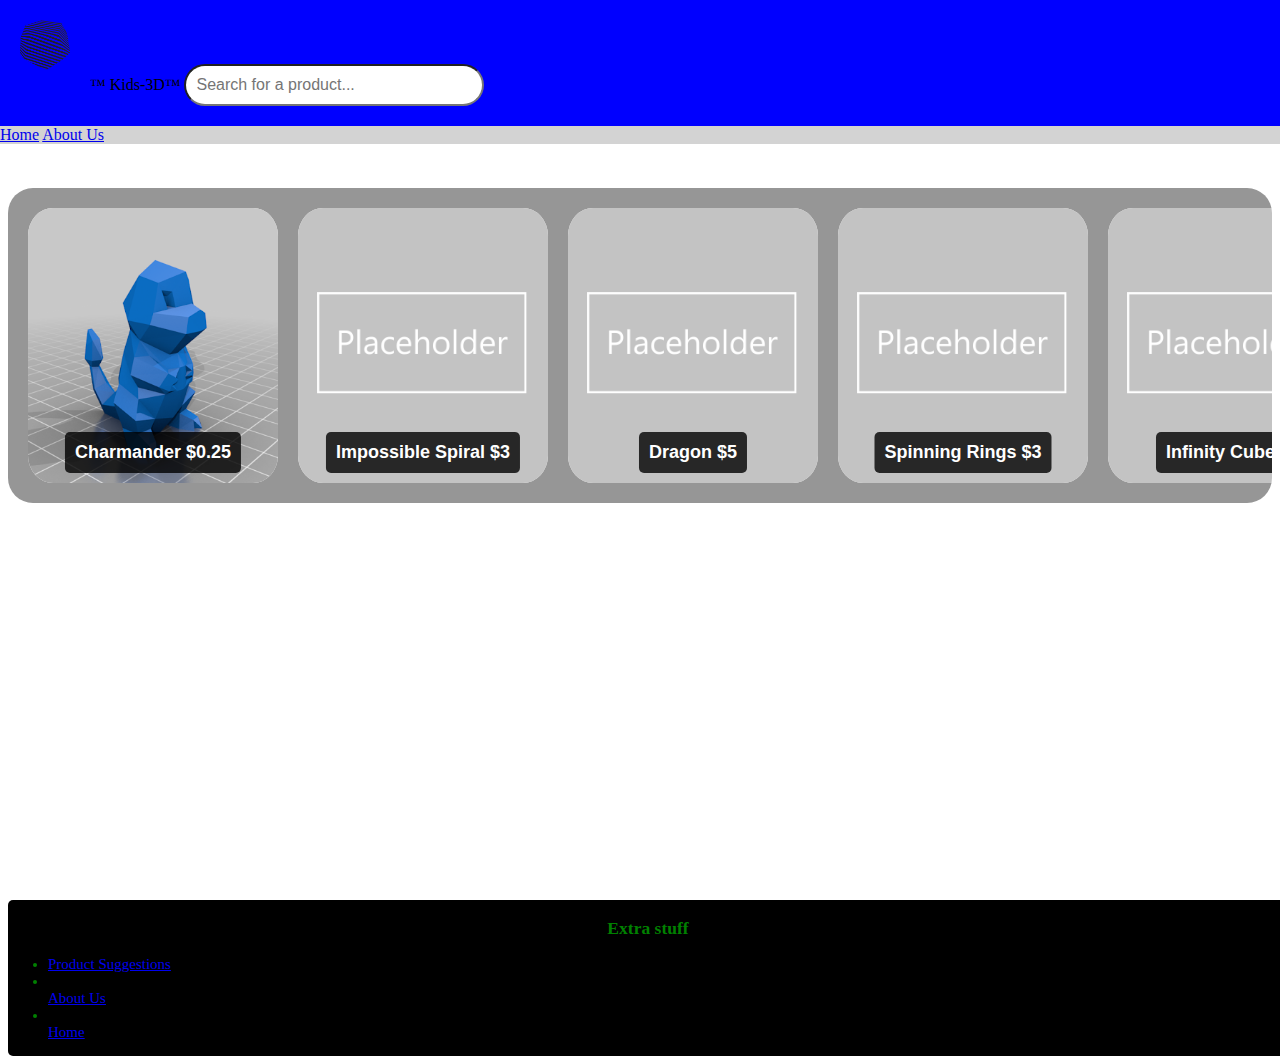
<file: index.html>
<!DOCTYPE html>
<html>
<head>
<meta charset="utf-8">
<meta name="viewport" content="width=device-width, initial-scale=1">
<title>Kids-3D™</title>
<link rel="shortcut icon" type="image/x-icon" href="Kids-3D-logo.png" />
<link rel="stylesheet" href="overlaytxt.css">
</head>
<style>
.product {
  display: flex;
  flex-direction: column; /* Stack the image and text vertically */
  justify-content: center; /* Center vertically */
  align-items: center; /* Center horizontally */
  width: 250px;
  height: 275px;
  border-radius: 10%;
  background-color: #f5f5f5; /* Button background color */
  border: none; /* Remove default border */
  padding: 0; /* Remove any default padding */
  box-sizing: border-box; /* Make sure padding doesn't affect the layout */
}

#content {
  width: 100%; /* Make it take up the full width of the button */
  height: 100%; /* Make it take up the full height of the button */
  display: flex;
  justify-content: center;
  align-items: center;
}

#content img {
  width: 100%; /* Make image take up the full width of the container */
  height: 100%; /* Make image fill the height as well */
  object-fit: cover; /* Ensures image covers the area without distortion */
  border-radius: 10%; /* Match button's rounded corners */
}

.text-overlay {
  text-align: center; /* Center text */
  color: white; /* White text */
  font-size: 18px; /* Adjust font size */
  padding: 10px;
  background-color: rgba(0, 0, 0, 0.8); /* Semi-transparent background */
  border-radius: 5px;
  margin-top: 10px; /* Add some space between the image and the text */
}

.bottom-box {
  text-align: left; /* Center text */
  color: green; /* White text */
  font-size: 15px; /* Adjust font size */
  background-color: rgb(0, 0, 0); /* Semi-transparent background */
  border-radius: 5px;
  margin-top: auto;
  position: absolute;
  width: 100%;
  top: 100%;
}

#search-bar {
  margin: 20px 0;
  width: 300px;
  padding: 10px;
  font-size: 16px;
}

.hidden {
  display: none;
}

#product-container {
  display: flex;
  gap: 20px;
  overflow-x: scroll; /* Allow horizontal scrolling for the product list */
  white-space: nowrap; /* Prevent content from wrapping */
  padding: 20px;
  background-color: rgb(150, 150, 150);
  border-radius: 25px;
}
  
body {
  background: white;
}
</style>
<body>
<div style="position: fixed; background-color: blue; text-color: grey; width: 100%; left: 0px; top: 0px; z-index: 1;">
<img src="Kids-3D-logo.png" alt="Logo" style="width: 50px; height: 50px; padding: 20px; vertical-align: center;">™ Kids-3D™
  <input
    type="search"
    id="search-bar"
    placeholder="Search for a product..."
    style="border-radius: 50px; top: 50%; right: 50%"
  />
  <br><div style="position: fixed; background-color: rgb(211, 211, 211); text-color: grey; overflow-x: scroll; white-space: nowrap; width: 100%">
    <a href="index.html">Home</a> <a href="about-us.html">About Us</a>
  </div>
</div>
<br><br><br><br><br><br><br><br><br><br><div id="product-container">
<a onclick="charmanderselected()">
  <button id="charmander" class="product">
    <div class="image-container" id="content">
      <img src="Charmander.png" alt="Charmander" hover="Charmander">
      <div class="text-overlay">Charmander $0.25</div>
    </div>
  </button>
</a>
<a onclick="impossiblespiralselected()">
  <button id="impossible-spiral" class="product">
    <div class="image-container" id="content">
      <img src="Placeholder.png" alt="Sprial cone" hover="Impossible Spiral">
      <div class="text-overlay">Impossible Spiral $3</div>
    </div>
  </button>
</a>
<a onclick="dragonselected()">
  <button id="dragon" class="product">
    <div class="image-container" id="content">
      <img src="Placeholder.png" alt="Dragon" hover="Dragon">
      <div class="text-overlay">Dragon $5</div>
    </div>
  </button>
</a>
<a onclick="spinningringsselected()">
  <button id="spinning-rings" class="product">
    <div class="image-container" id="content">
      <img src="Placeholder.png" alt="Spinning Rings" hover="Spinning Rings">
      <div class="text-overlay">Spinning Rings $3</div>
    </div>
  </button>
</a>
<a onclick="infinitycubeselected()">
  <button id="infinity-cube" class="product">
    <div class="image-container" id="content">
      <img src="Placeholder.png" alt="Infinity Cube" hover="Infinity Cube">
      <div class="text-overlay">Infinity Cube $3</div>
    </div>
  </button>
</a>
<a onclick="elephantselected()">
  <button id="elephant" class="product">
    <div class="image-container" id="content">
      <img src="Placeholder.png" alt="Elephant" hover="Elephant">
      <div class="text-overlay">Elephant $35</div>
    </div>
  </button>
</a>
</div>

<script>
function charmanderselected() {
  localStorage.setItem("productselected", "Charmander")
  localStorage.setItem("productextrainfo", 'ALERT: THIS PRODUCT WILL GO OFFSALE SOON!!! (like a month maybe)')
  window.location.href = "Purchase.html"
}
function impossiblespiralselected() {
  localStorage.setItem("productselected", "Impossible Spiral")
  localStorage.setItem("productextrainfo", "This spiral is a mezmorizing fidget.")
  window.location.href = "Purchase.html"
}
function dragonselected() {
  localStorage.setItem("productselected", "Dragon")
  localStorage.setItem("productextrainfo", "This is a very fun articulated dragon.")
  window.location.href = "Purchase.html"
}
function spinningringsselected() {
  localStorage.setItem("productselected", "Spinning Rings")
  localStorage.setItem("productextrainfo", "This ring with rings inside are very fun to play with. (the fidget will come out not turning smoothly but the more you spin it it will turn smoother.)")
  window.location.href = "Purchase.html"
}
function infinitycubeselected() {
  localStorage.setItem("productselected", "Infinity Cube")
  localStorage.setItem("productextrainfo", "This infinity cube is super fun.")
  window.location.href = "Purchase.html"
}
function elephantselected() {
  localStorage.setItem("productselected", "Elephant")
  localStorage.setItem("productextrainfo", "This elephants joints are fully articulated.")
  window.location.href = "Purchase.html"
}
</script>
<script>
    // Grab the search bar and products
    const searchBar = document.getElementById('search-bar');
    const products = document.querySelectorAll('#product-container .product');

    // Add an input listener to filter products
    searchBar.addEventListener('input', (e) => {
      const searchText = e.target.value.toLowerCase();

      products.forEach((product) => {
        const productName = product.querySelector('.text-overlay').innerText.toLowerCase();

        // Check if product name matches search text
        if (productName.includes(searchText)) {
          product.classList.remove('hidden'); // Show product
        } else {
          product.classList.add('hidden'); // Hide product
        }
      });
    });
  </script>
<div class="bottom-box">
  <h3 style="text-align: center;">Extra stuff</h3>
  <ul>
    <li><a href="https://docs.google.com/forms/d/1TCJfudEbrAHJ5CreiEG-nOKQk4aJjmuoz8W2c_fvNLY/">Product Suggestions</a></li>
    <li><br><a href="about-us.html">About Us</a></li>
    <li><br><a href="index.html">Home</a></li>
  </ul>
</body>
</html>
</file>
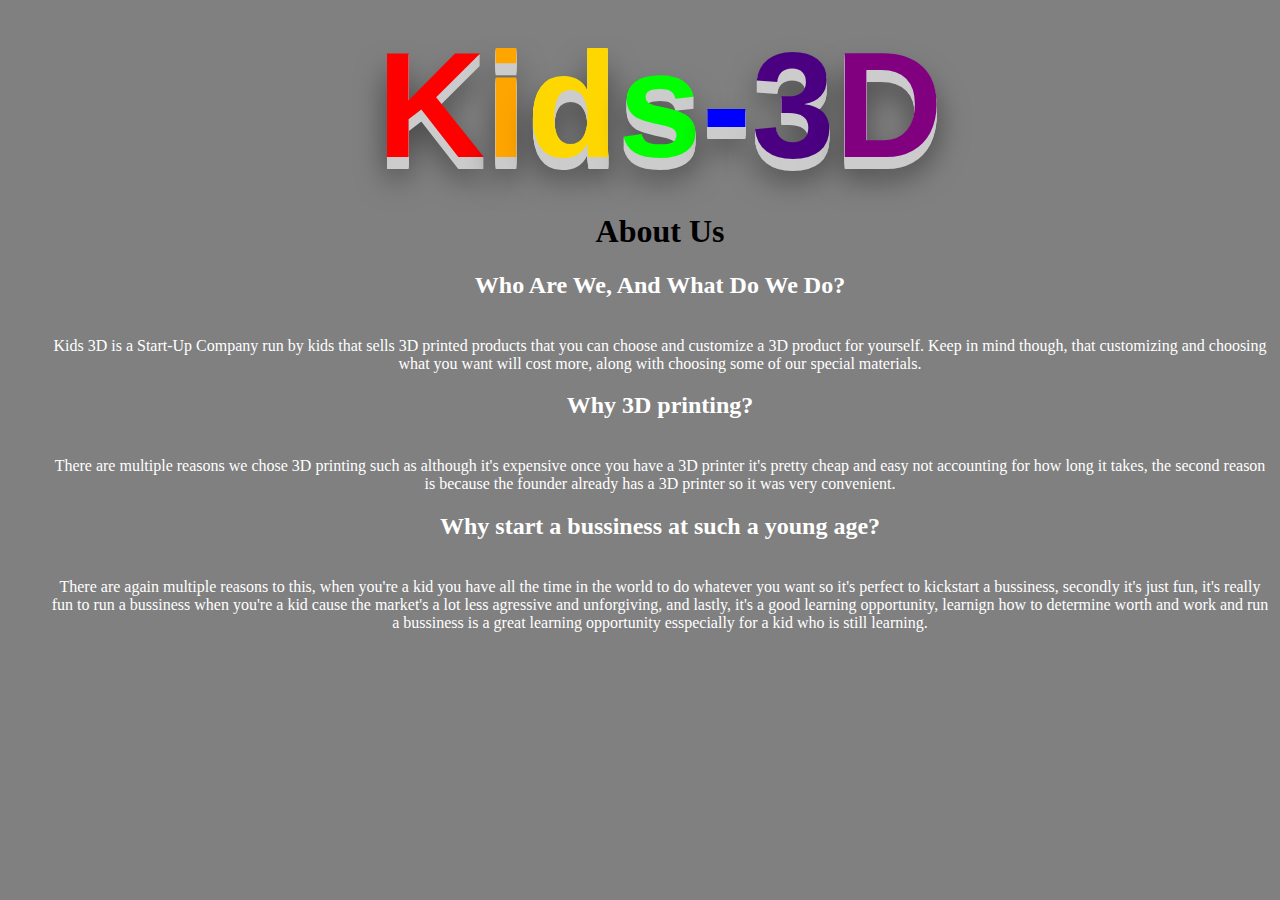
<file: about-us.html>
<!DOCTYPE html>
<html>
<head>
<meta charset="utf-8">
<meta name="viewport" content="width=device-width, initial-scale=1">
<title>Kids-3D</title>
<link rel="shortcut icon" type="image/x-icon" href="Kids-3D-logo.png" />
<link rel="stylesheet" href="overlaytxt.css">
</head>
<style>
body {
  background: grey;
}

.title {
  margin: 0px auto;
  color: white;
  text-align: center;
  font-size: 8em;
  font-family: Arial, Helvetica, sans-serif;
  text-shadow: 0 1px 0 #ccc, 0 2px 0 #ccc,
  0 3px 0 #ccc, 0 4px 0 #ccc,
  0 5px 0 #ccc, 0 6px 0 #ccc,
  0 7px 0 #ccc, 0 8px 0 #ccc,
  0 9px 0 #ccc, 0 10px 0 #ccc,
  0 11px 0 #ccc, 0 12px 0 #ccc,
  0 20px 30px rgba(0, 0, 0, 0.5);
}
</style>
<body>
<h3><dir class="title"><span style="color: red">K</span><span style="color: orange">i</span><span style="color: gold">d</span><span style="color: lime">s</span><span style="color: blue">-</span><span style="color: indigo">3</span><span style="color: purple">D</span></h1><title><span style="color: red">K</span><span style="color: orange">i</span><span style="color: gold">d</span><span style="color: lime">s</span><span style="color: blue">-</span><span style="color: indigo">3</span><span style="color: purple">D</span></title></dir></h3>
  <dir style="text-align: center;"><h1>About Us</h1></dir>
  <dir style="text-align: center; color: white; font-size: 28;">
  <h2>Who Are We, And What Do We Do?</h2>
  <br>Kids 3D is a Start-Up Company run by kids that sells 3D printed products that you can choose and customize a 3D product for yourself. Keep in mind though, that customizing and choosing what you want will cost more, along with choosing some of our special materials.
  <br><h2>Why 3D printing?</h2>
  <br>There are multiple reasons we chose 3D printing such as although it's expensive once you have a 3D printer it's pretty cheap and easy not accounting for how long it takes, the second reason is because the founder already has a 3D printer so it was very convenient.
  <h2>Why start a bussiness at such a young age?</h2>
  <br>There are again multiple reasons to this, when you're a kid you have all the time in the world to do whatever you want so it's perfect to kickstart a bussiness, secondly it's just fun, it's really fun to run a bussiness when you're a kid cause the market's a lot less agressive and unforgiving, and lastly, it's a good learning opportunity, learnign how to determine worth and work and run a bussiness is a great learning opportunity esspecially for a kid who is still learning.
  </dir>
</body>
</file>
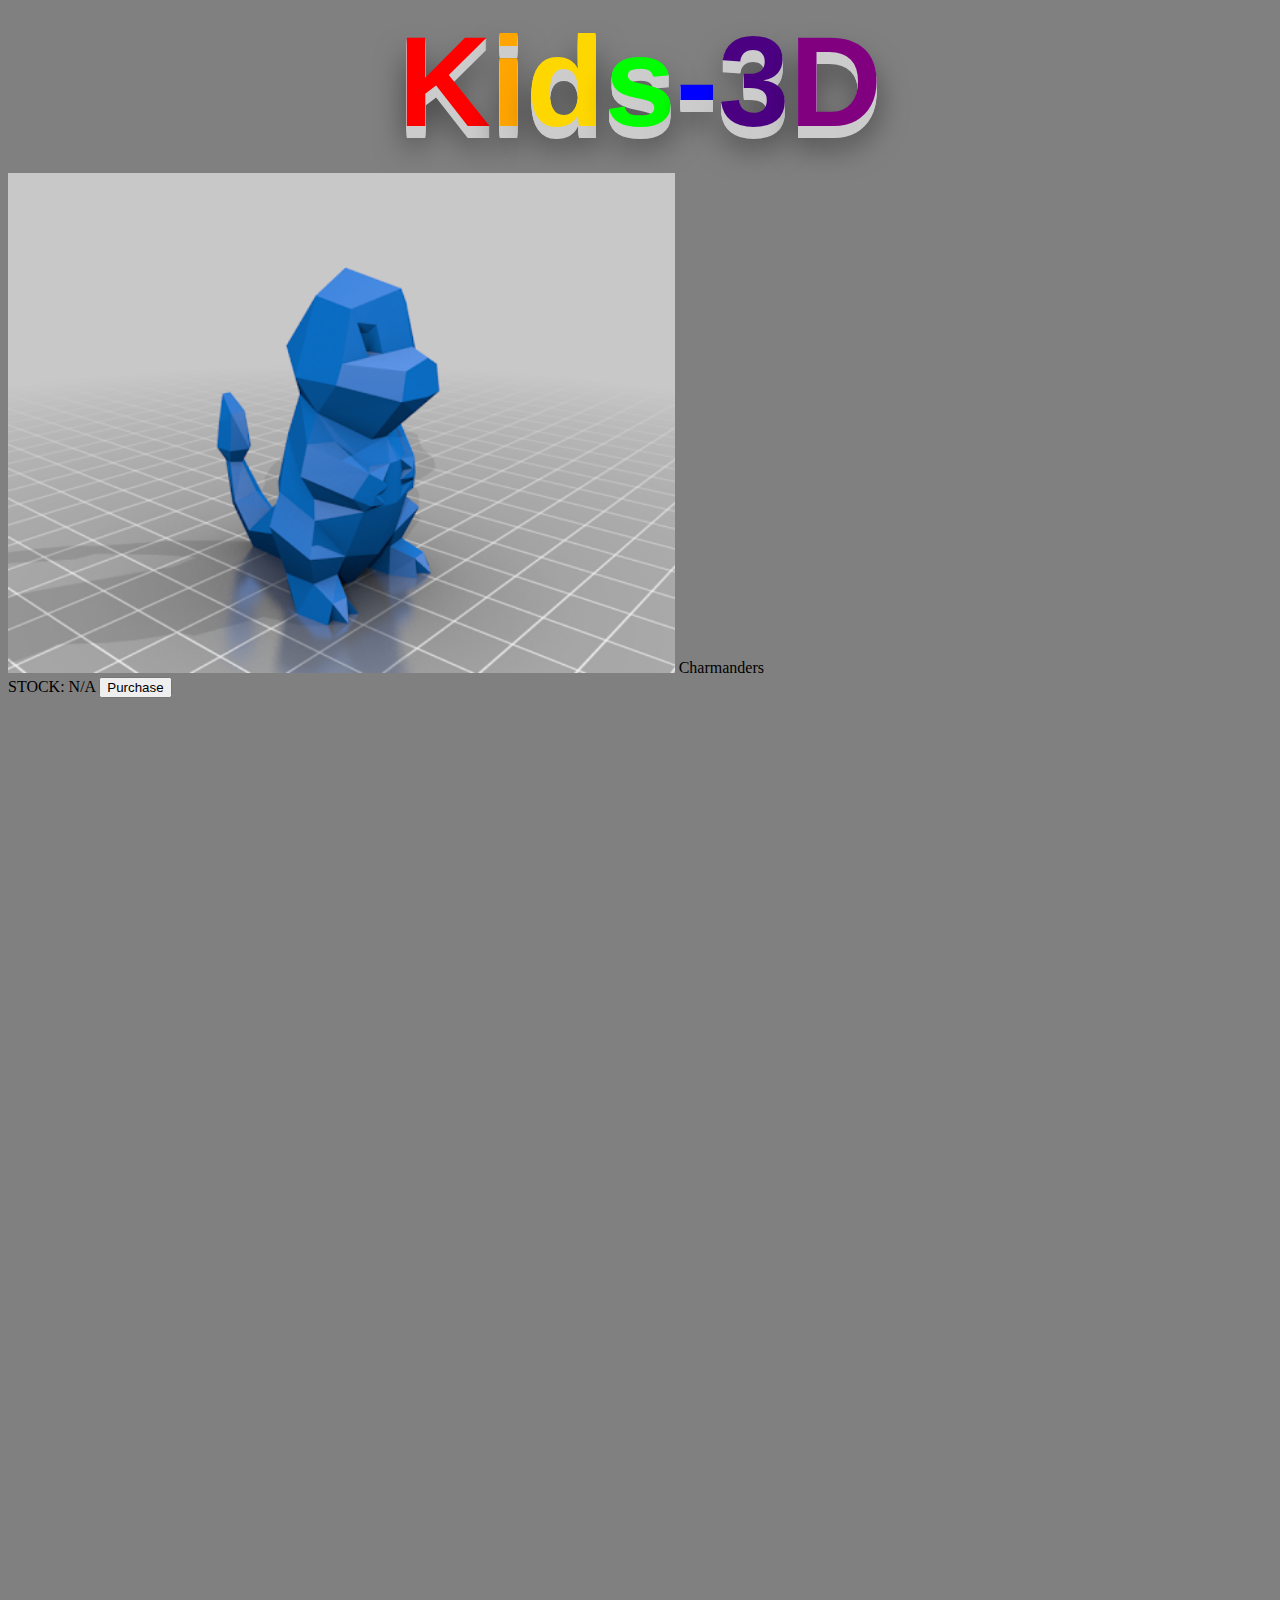
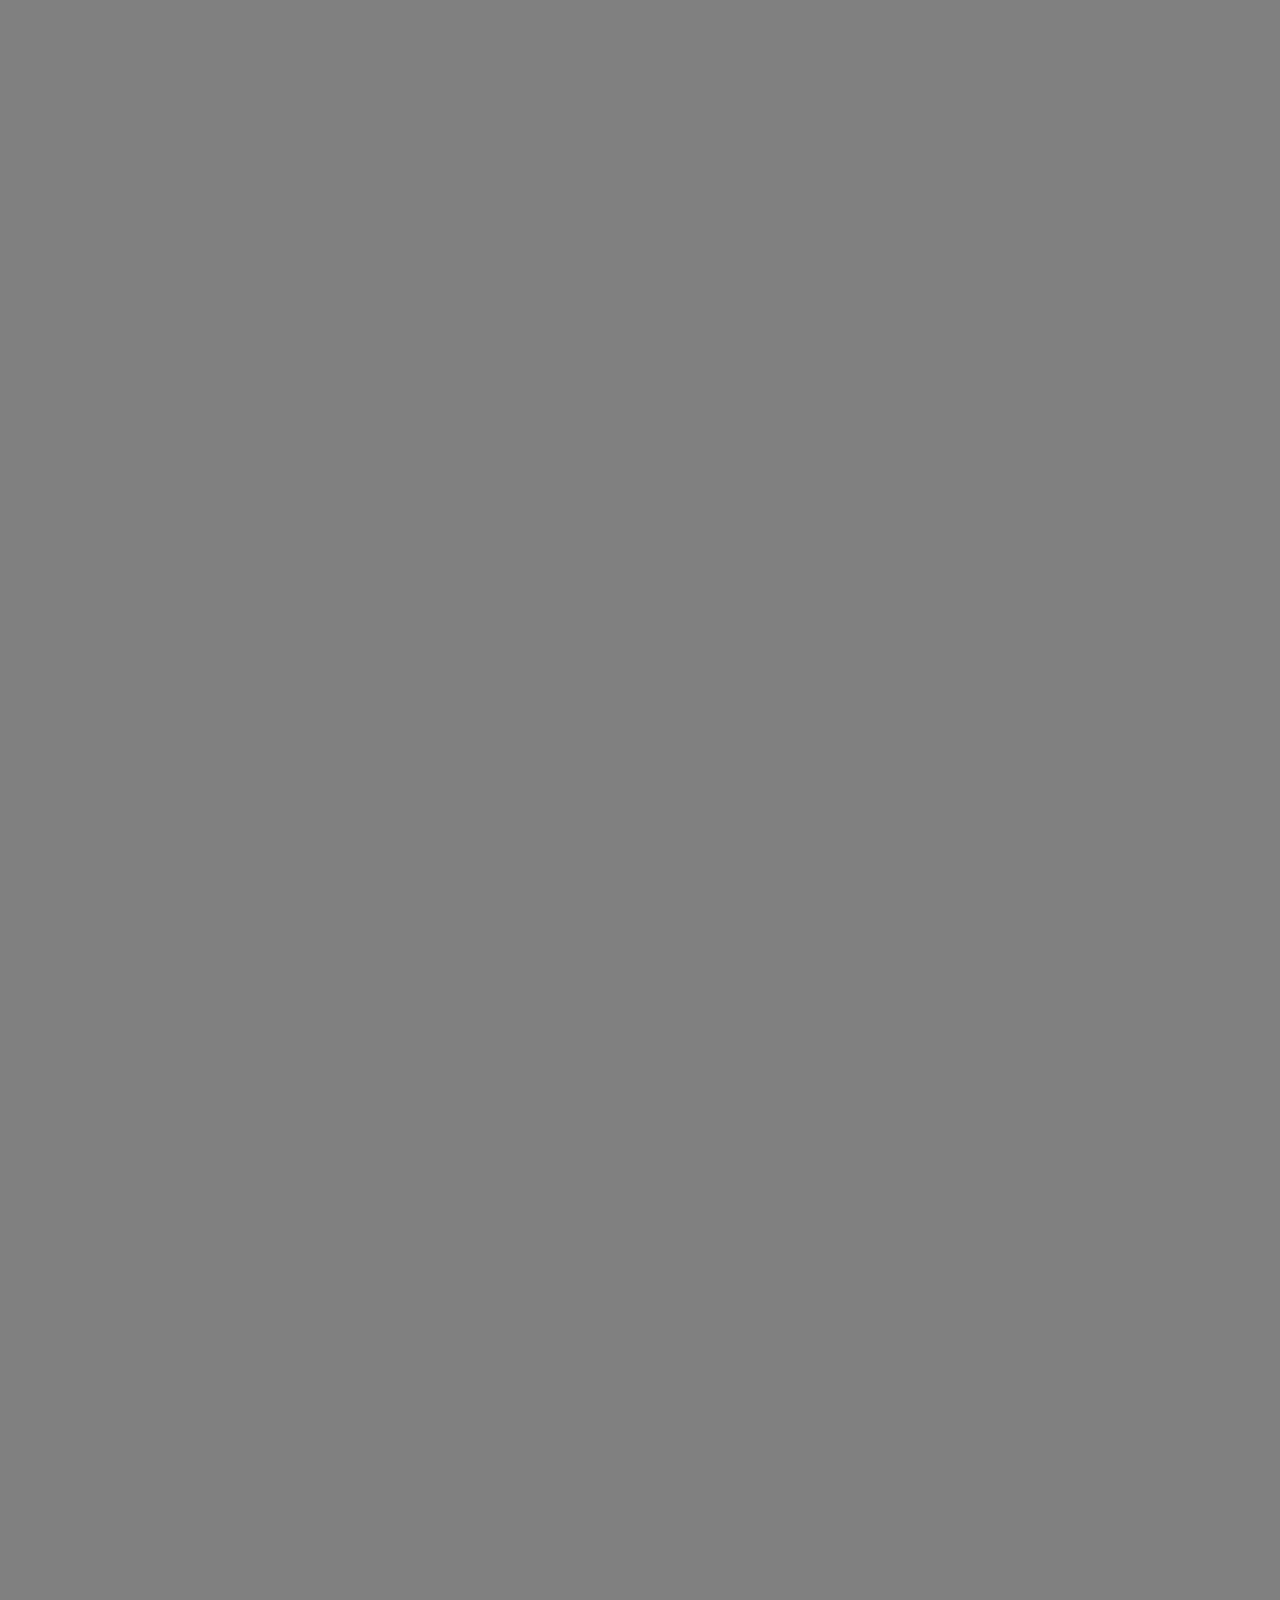
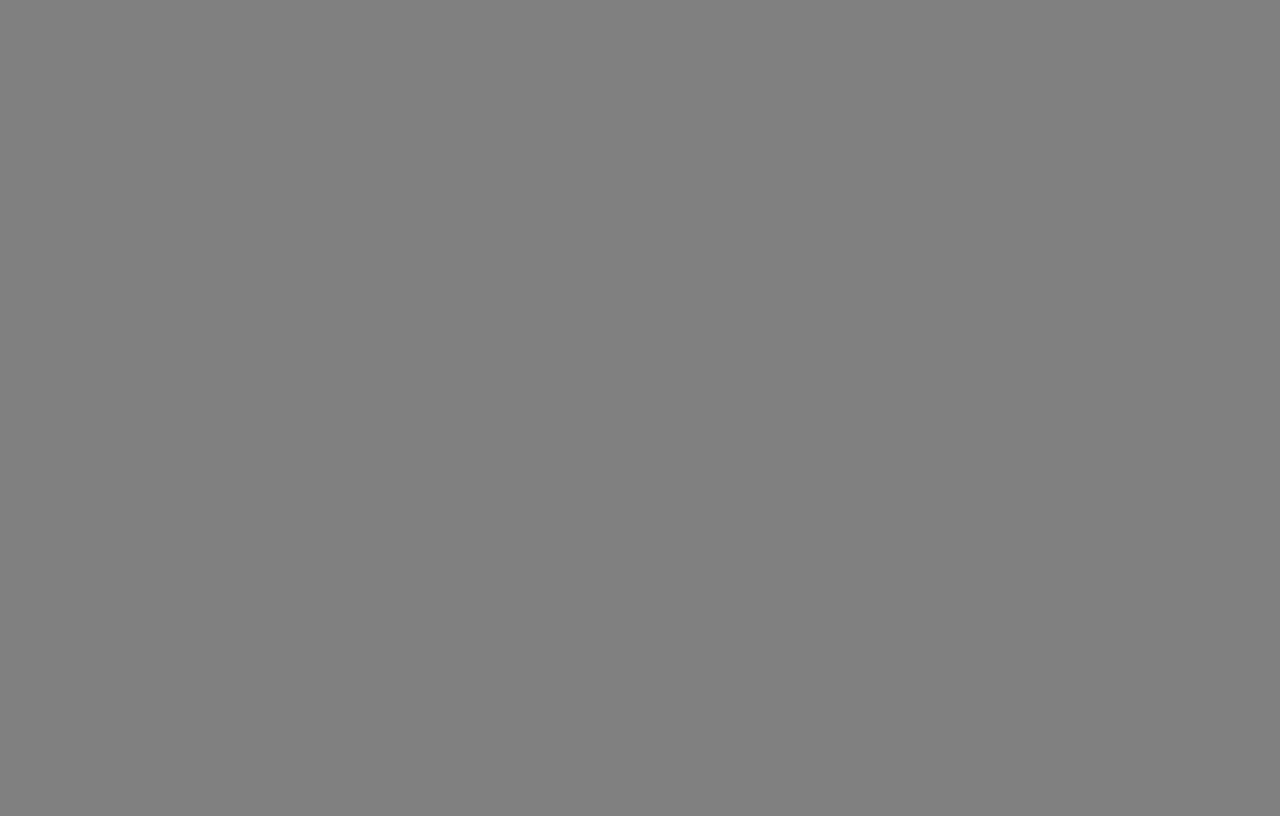
<file: Charmander purchase.html>
<!DOCTYPE html>
<html>
<head>
<meta charset="utf-8">
<meta name="viewport" content="width=device-width, initial-scale=1">
<title>Charmander</title>
</head>
<body>
<div style="overflow-y: scroll; height: 4000px; overflow-y: hidden;">
<h1><span style="color: red">K</span><span style="color: orange">i</span><span style="color: gold">d</span><span style="color: lime">s</span><span style="color: blue">-</span><span style="color: indigo">3</span><span style="color: purple">D</span></h1><title><span style="color: red">K</span><span style="color: orange">i</span><span style="color: gold">d</span><span style="color: lime">s</span><span style="color: blue">-</span><span style="color: indigo">3</span><span style="color: purple">D</span></title>
 
<style>
body {
background: grey;
}

h1 {
margin: 0px auto;
color: white;
text-align: center;
font-size: 8em;
font-family: Arial, Helvetica, sans-serif;
text-shadow: 0 1px 0 #ccc, 0 2px 0 #ccc,
0 3px 0 #ccc, 0 4px 0 #ccc,
0 5px 0 #ccc, 0 6px 0 #ccc,
0 7px 0 #ccc, 0 8px 0 #ccc,
0 9px 0 #ccc, 0 10px 0 #ccc,
0 11px 0 #ccc, 0 12px 0 #ccc,
0 20px 30px rgba(0, 0, 0, 0.5);
}
</style>
<br><img src="charmander.png" alt="charmander model" hover="charmander" height="500" length="1000">
Charmanders
<br>STOCK: N/A
<a href="Charmander purchase.html"><button type="button">Purchase</button></a>
</body>
</html>
</file>
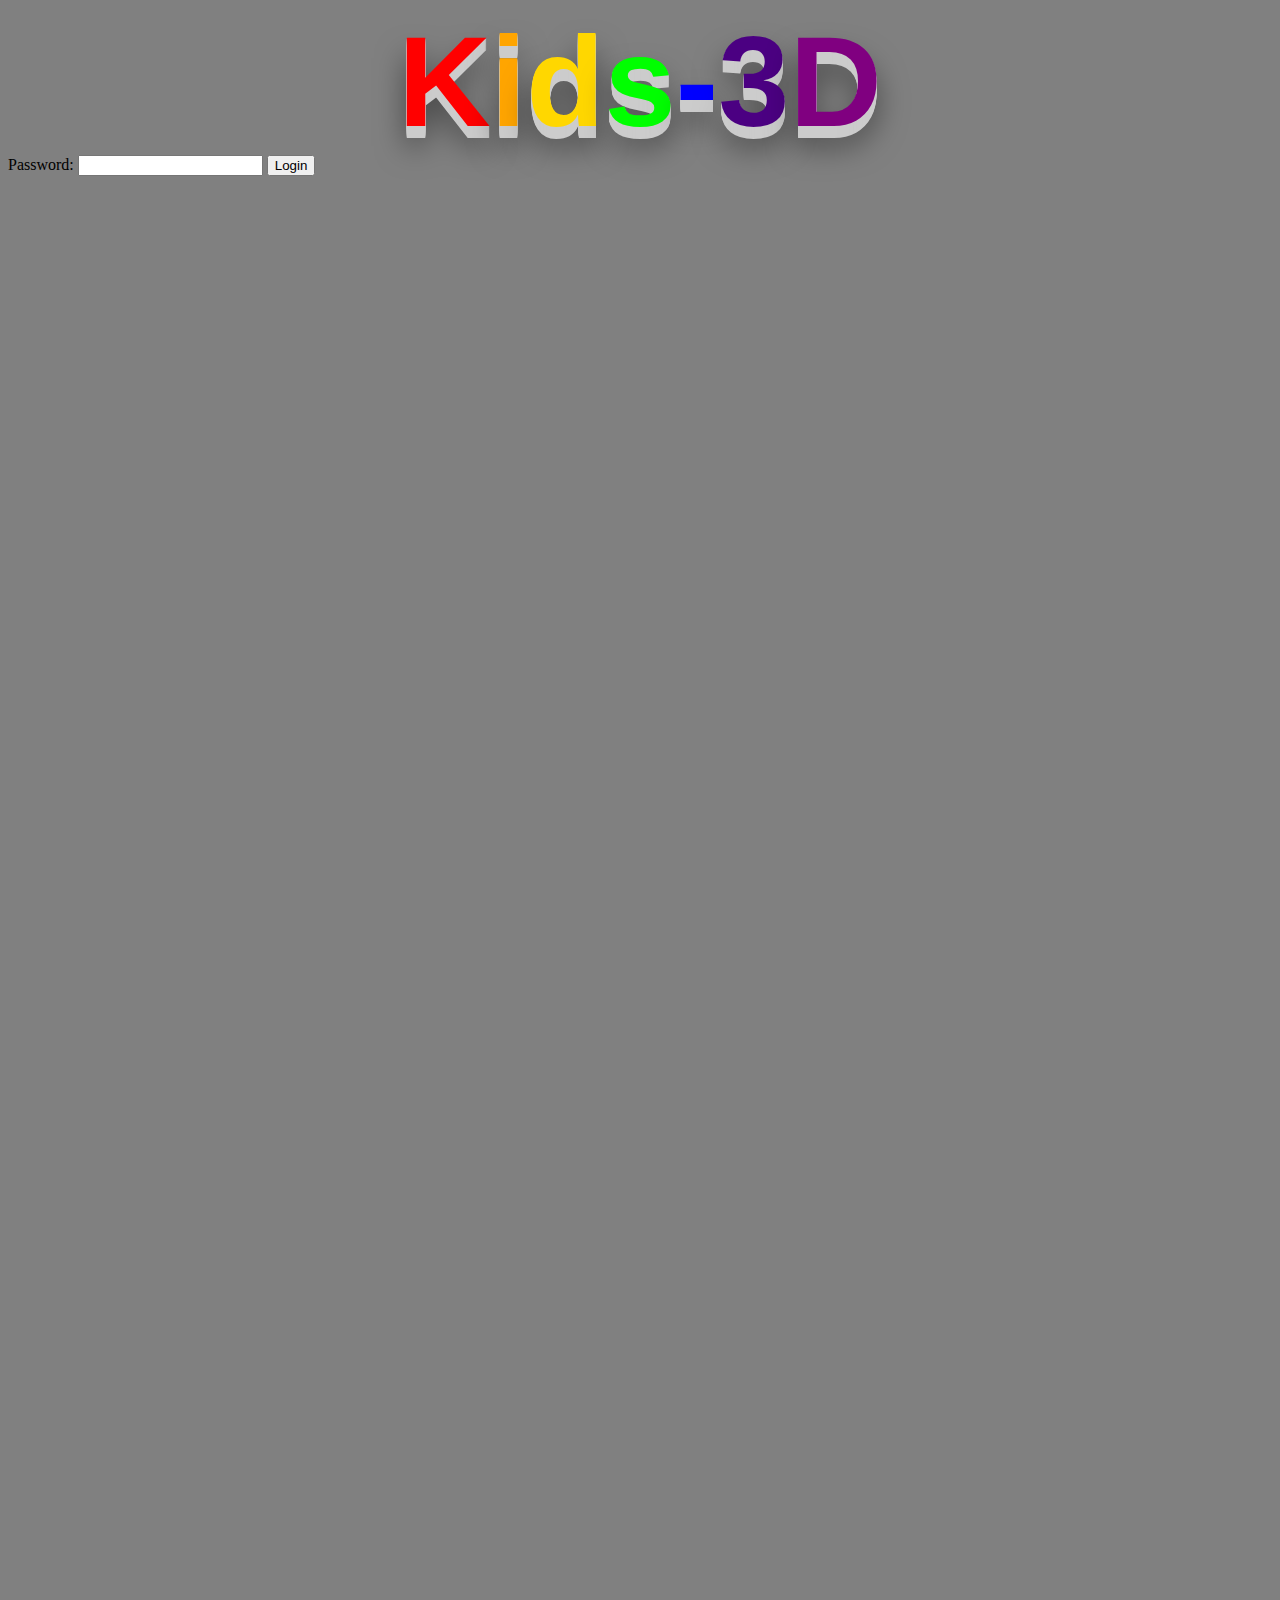
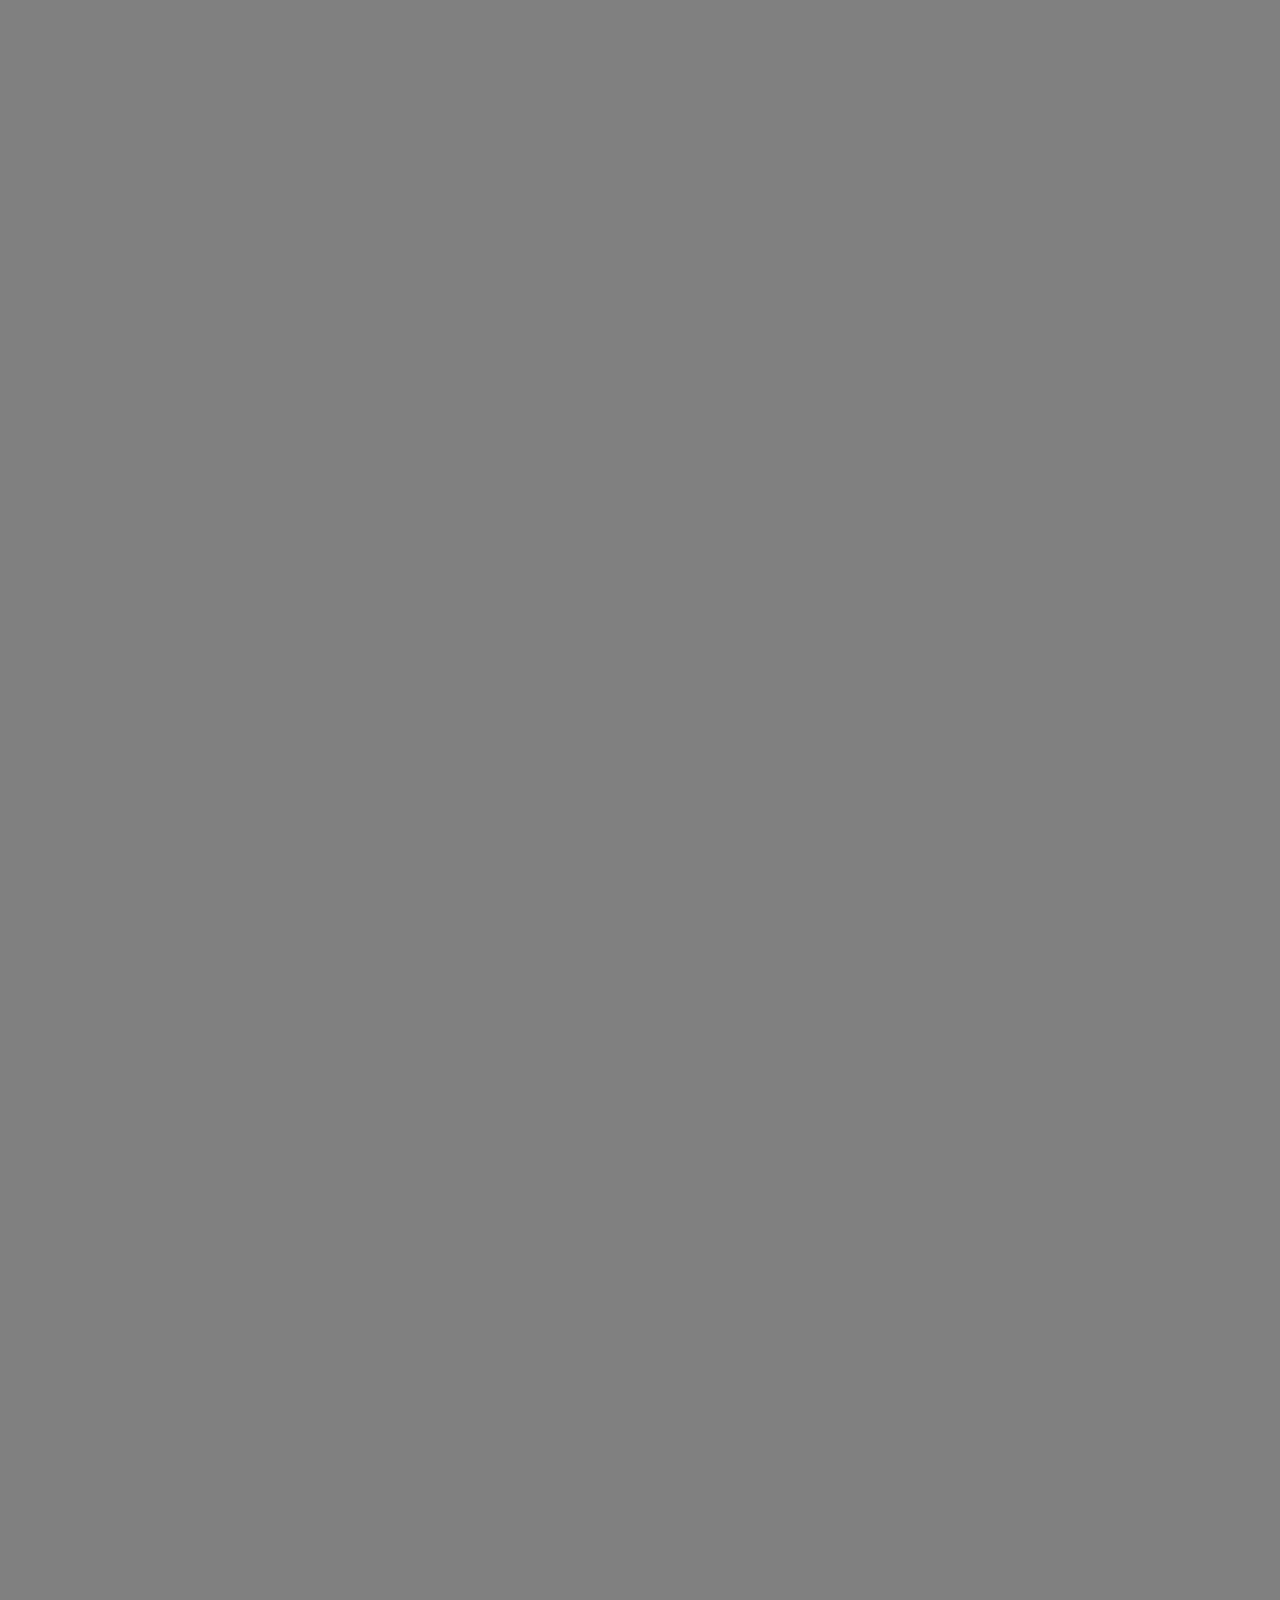
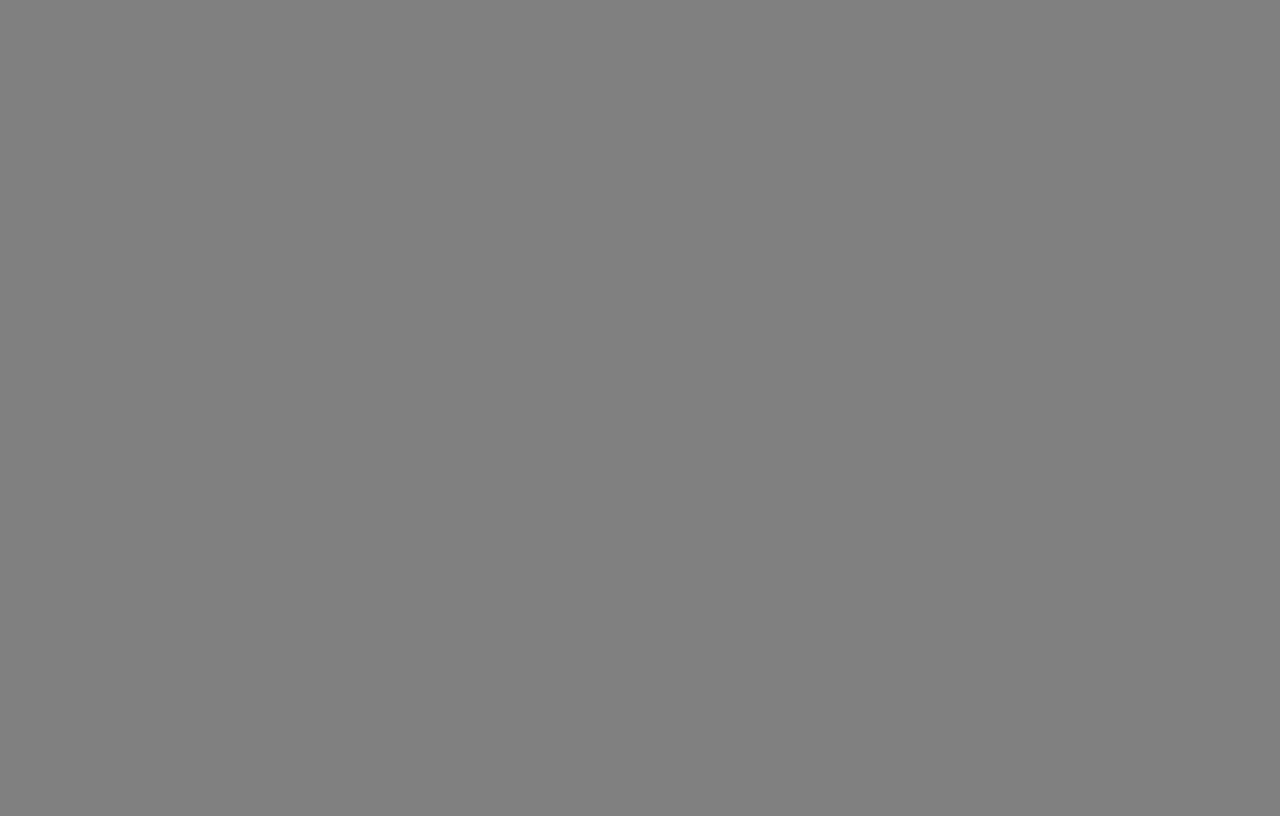
<file: login.html>
<!DOCTYPE html>
<html>
<head>
<meta charset="utf-8">
<meta name="viewport" content="width=device-width, initial-scale=1">
<title>Kids-3D</title>
<link rel="shortcut icon" type="image/x-icon" href="Kids-3D-logo.png" />
</head>
<body>
<style>
    #content {
        position: relative;
    }
    #content img {
        position: absolute;
        top: 0px;
        right: 0px;
    }
</style>

<div style="overflow-y: scroll; height: 4000px; overflow-y: hidden;">
<h1><span style="color: red">K</span><span style="color: orange">i</span><span style="color: gold">d</span><span style="color: lime">s</span><span style="color: blue">-</span><span style="color: indigo">3</span><span style="color: purple">D</span></h1><title><span style="color: red">K</span><span style="color: orange">i</span><span style="color: gold">d</span><span style="color: lime">s</span><span style="color: blue">-</span><span style="color: indigo">3</span><span style="color: purple">D</span></title>
 
<style>
body {
background: grey;
}

h1 {
margin: 0px auto;
color: white;
text-align: center;
font-size: 8em;
font-family: Arial, Helvetica, sans-serif;
text-shadow: 0 1px 0 #ccc, 0 2px 0 #ccc,
0 3px 0 #ccc, 0 4px 0 #ccc,
0 5px 0 #ccc, 0 6px 0 #ccc,
0 7px 0 #ccc, 0 8px 0 #ccc,
0 9px 0 #ccc, 0 10px 0 #ccc,
0 11px 0 #ccc, 0 12px 0 #ccc,
0 20px 30px rgba(0, 0, 0, 0.5);
}
</style>
<form>
<label for="Password">Password:</label>
<input type="password" id="password" name="Password" required>
<input type="submit" value="Login">
</form>
<script>
const password = document.getElementById("password"); 
var datastorepath = "datastore.txt";
if password.value = "BlueGlue96"
process.run(["txt", datastorepath]);
}
</script>
</body>
</html>
</file>
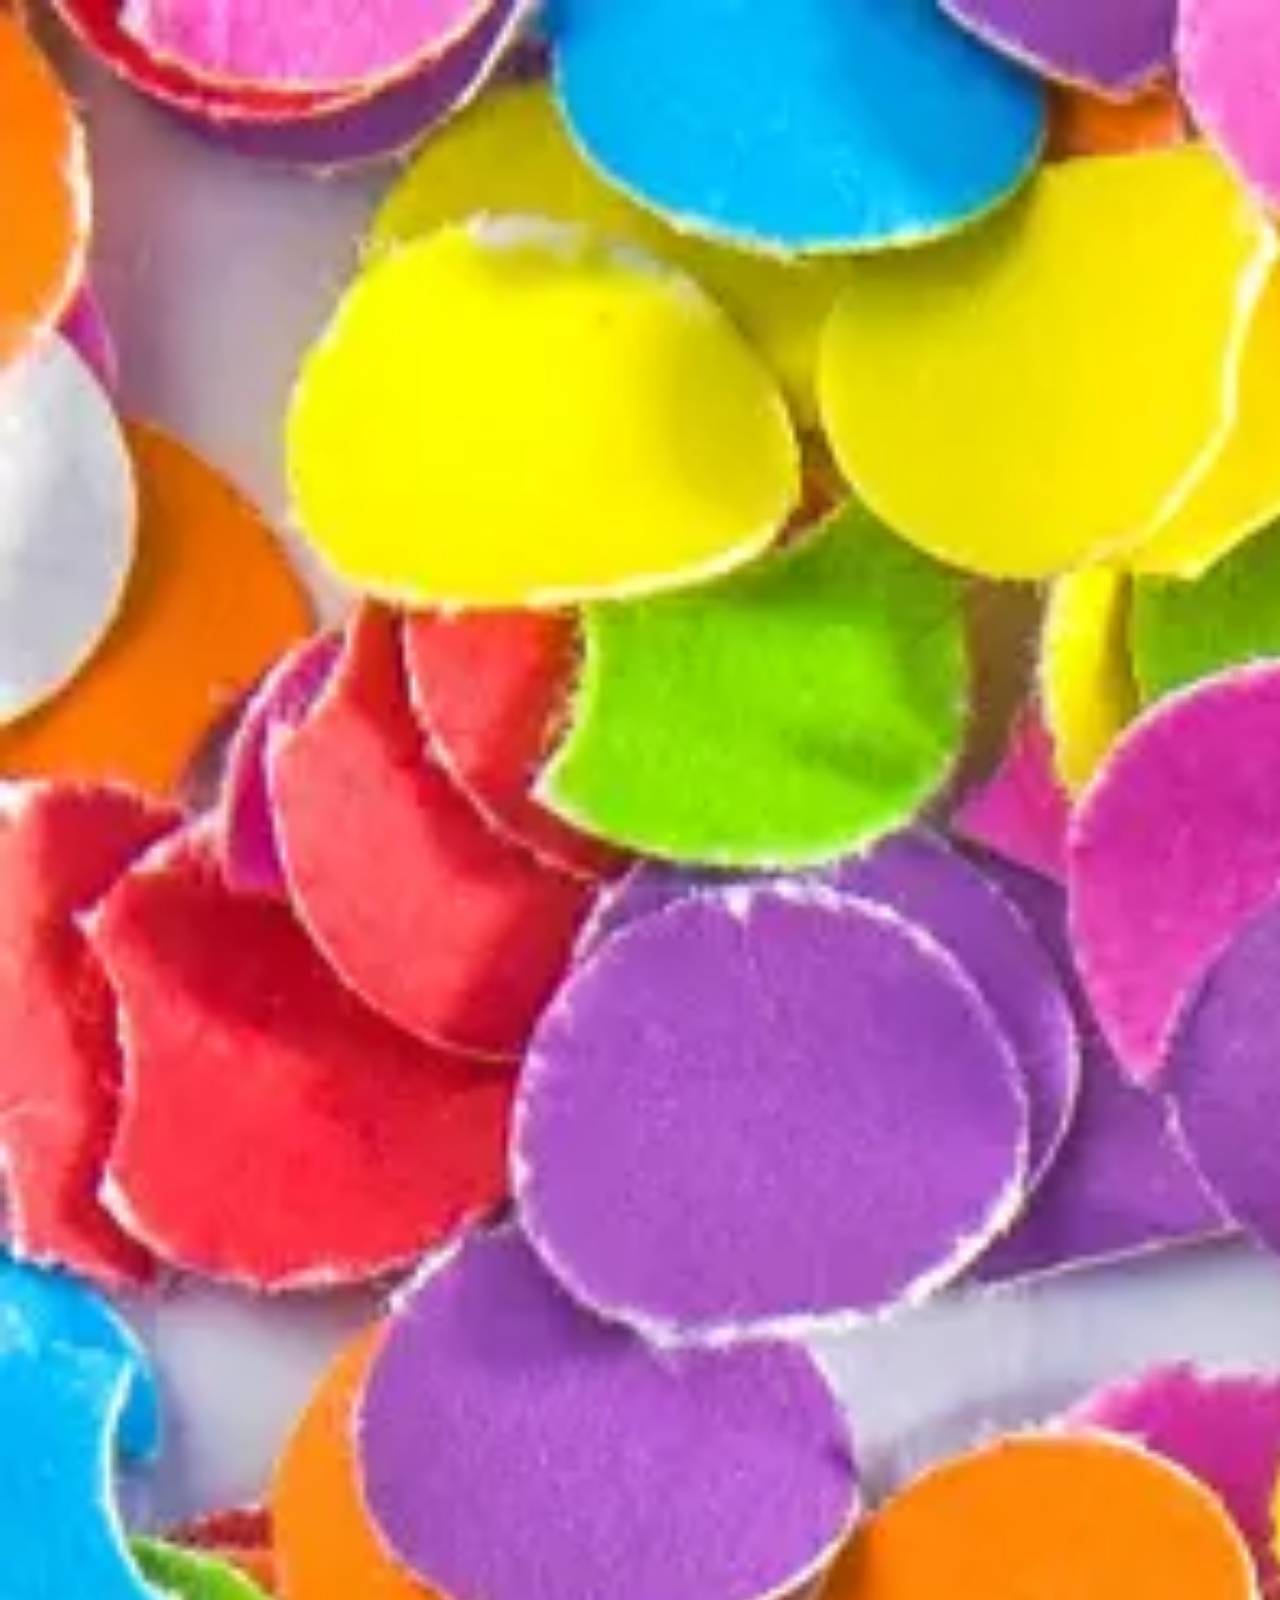
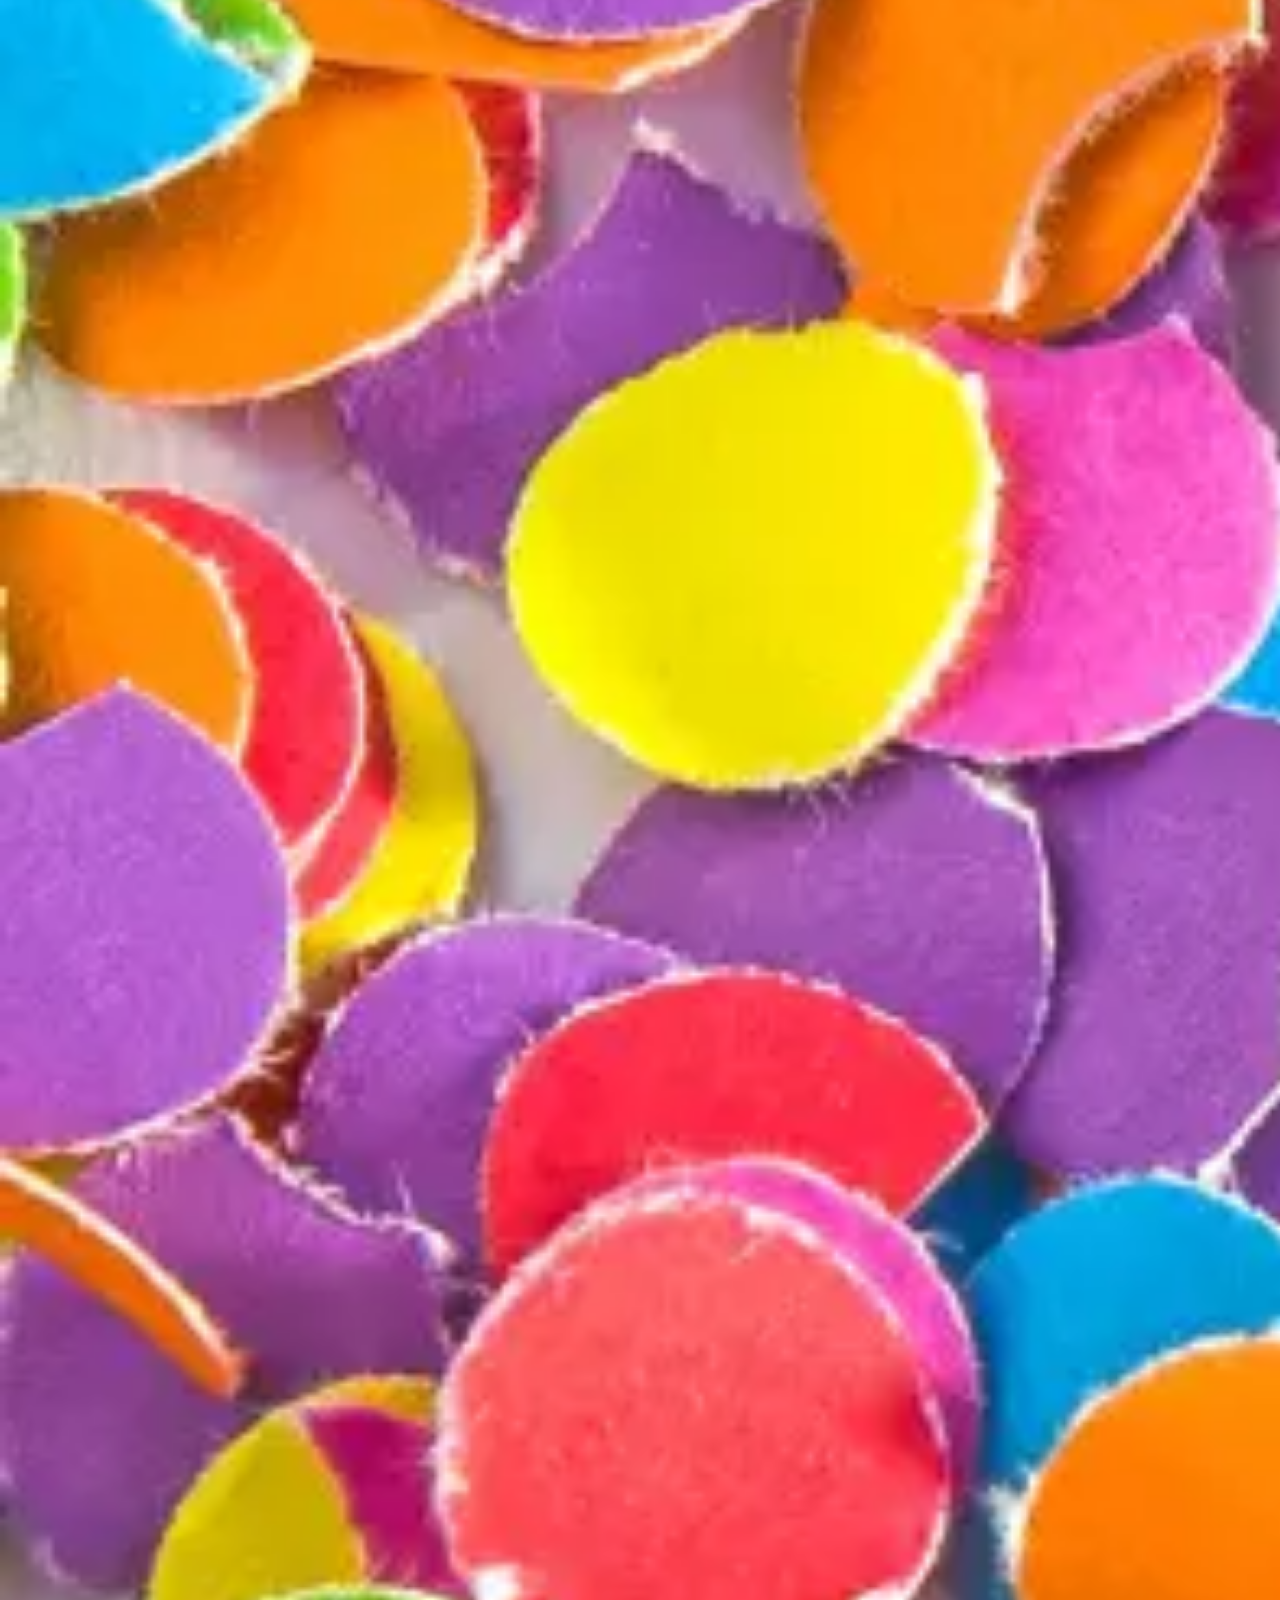
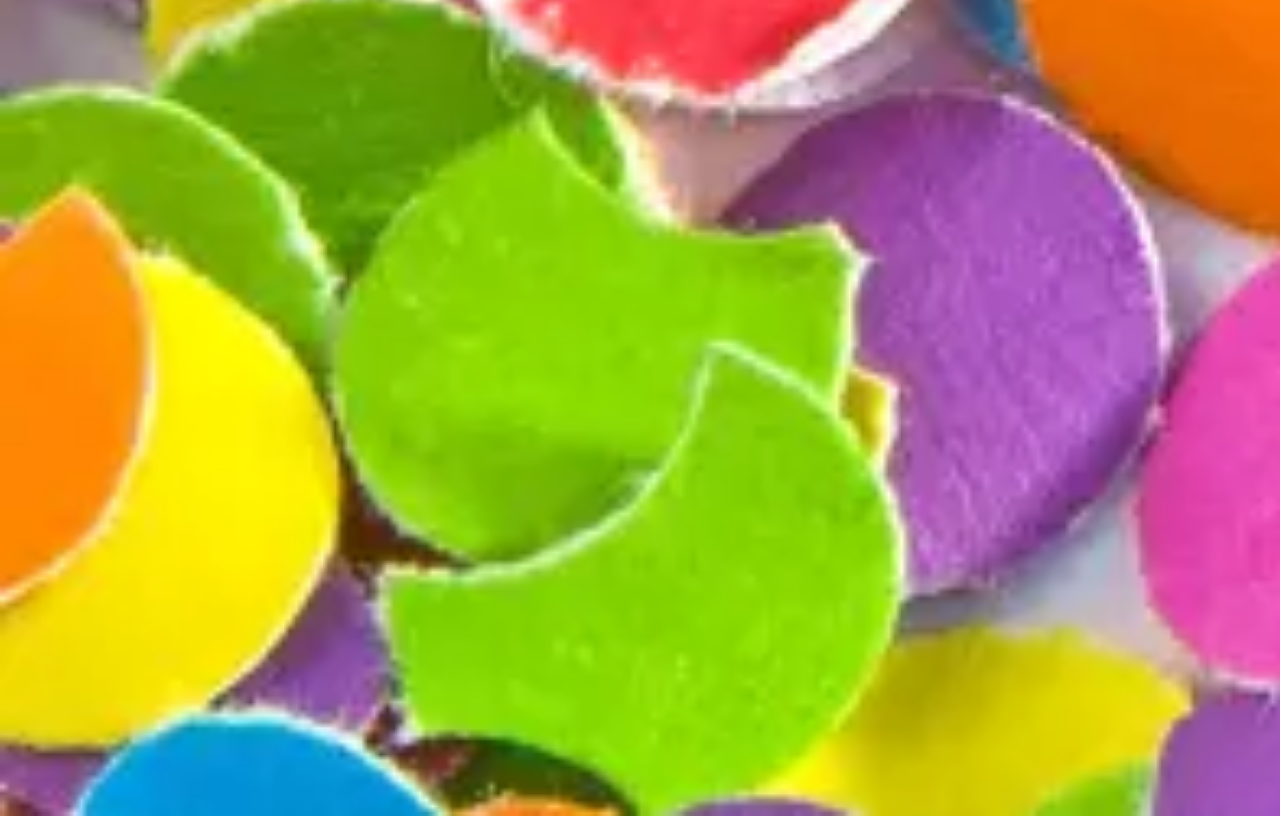
<file: nothing.html>
<!DOCTYPE html>
<html>
<head>
<meta charset="utf-8">
<meta name="viewport" content="width=device-width, initial-scale=1">
<title>Kids-3D</title>
<link rel="shortcut icon" type="image/x-icon" href="Kids-3D-logo.png" />
<style>
  body {
    /* Set the background image for the body element */
    background-image: url('confetti.png');
    
    /* Make the background image cover the entire area of the element */
    background-size: cover;
    
    /* Keep the background image fixed in place when scrolling */
    background-attachment: absolute;
    
    /* Set the background image to start from the top-left corner */
    background-position: top left;
    
    /* Set the background image to not repeat */
    background-repeat: no-repeat;
  }
</style>
</head>
<body>
<div style="overflow-y: scroll; height: 4000px; overflow-y: hidden;">

</body>
</html>
</file>
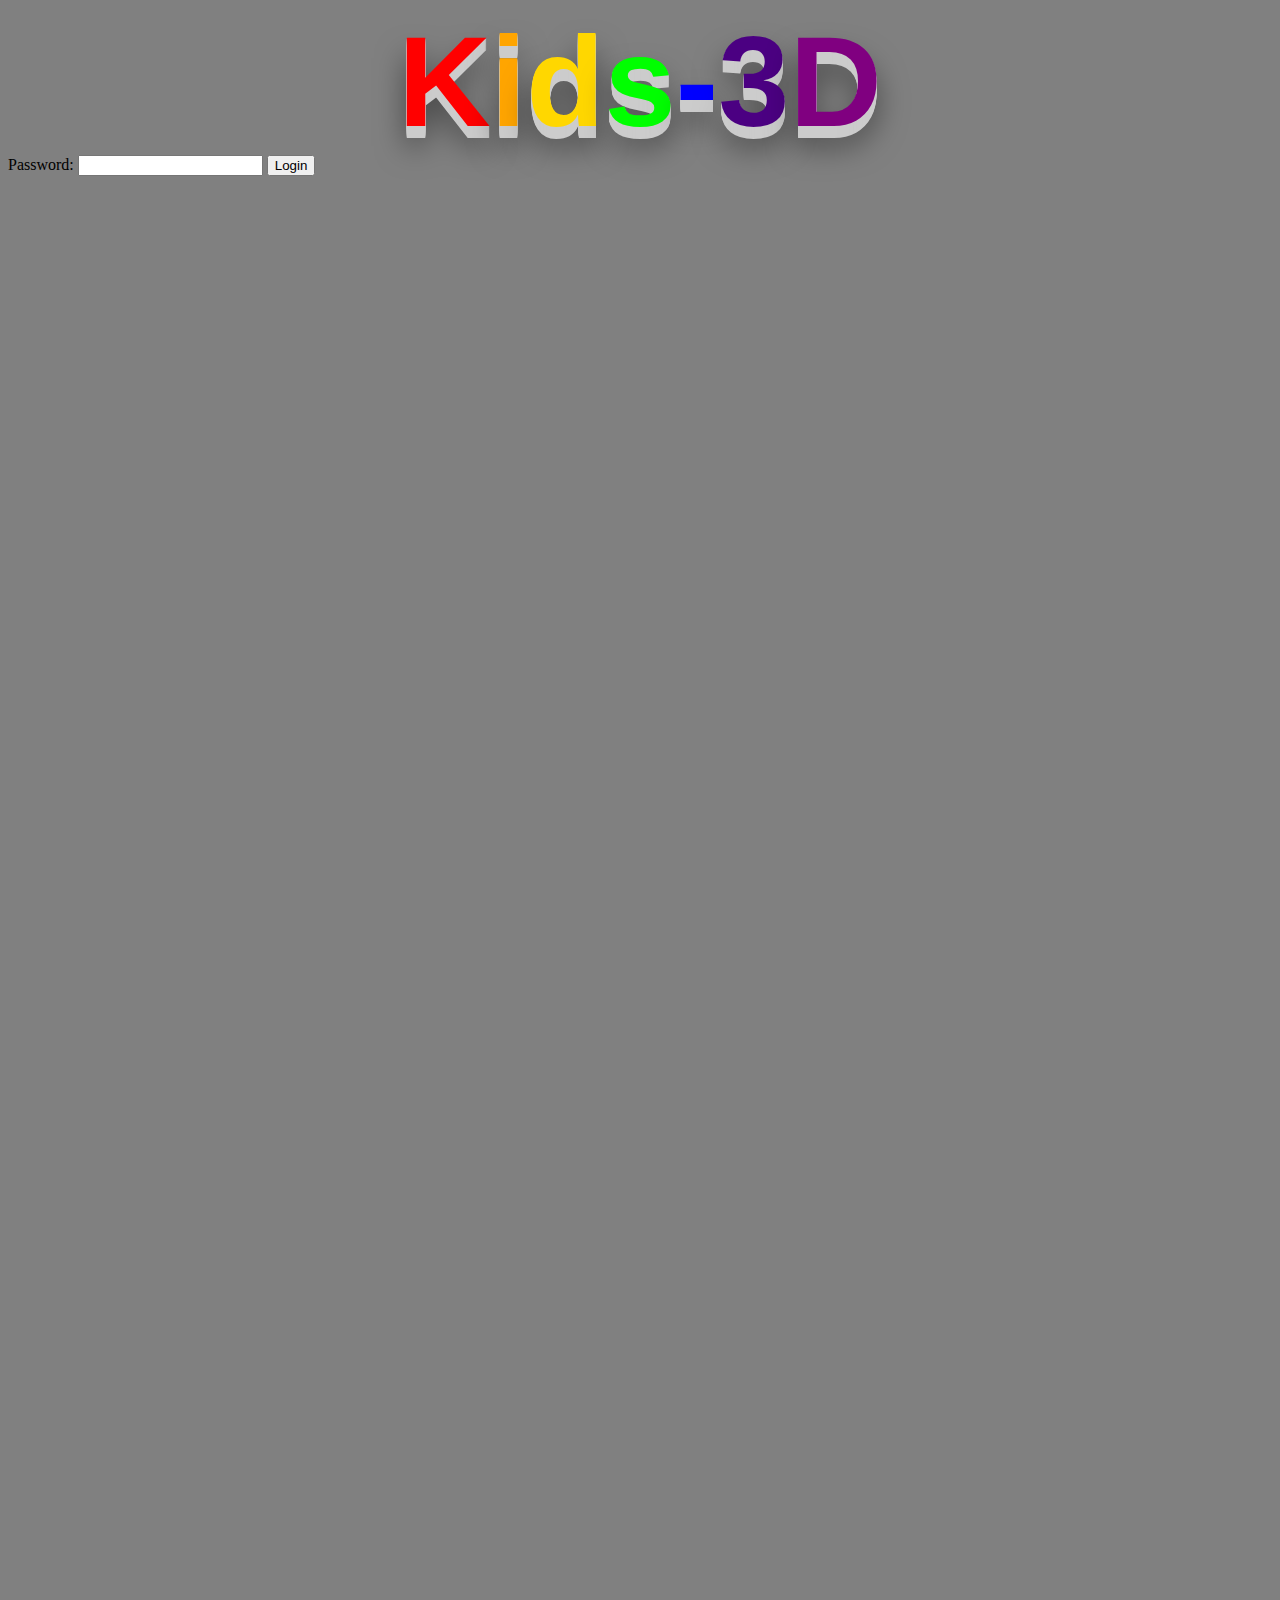
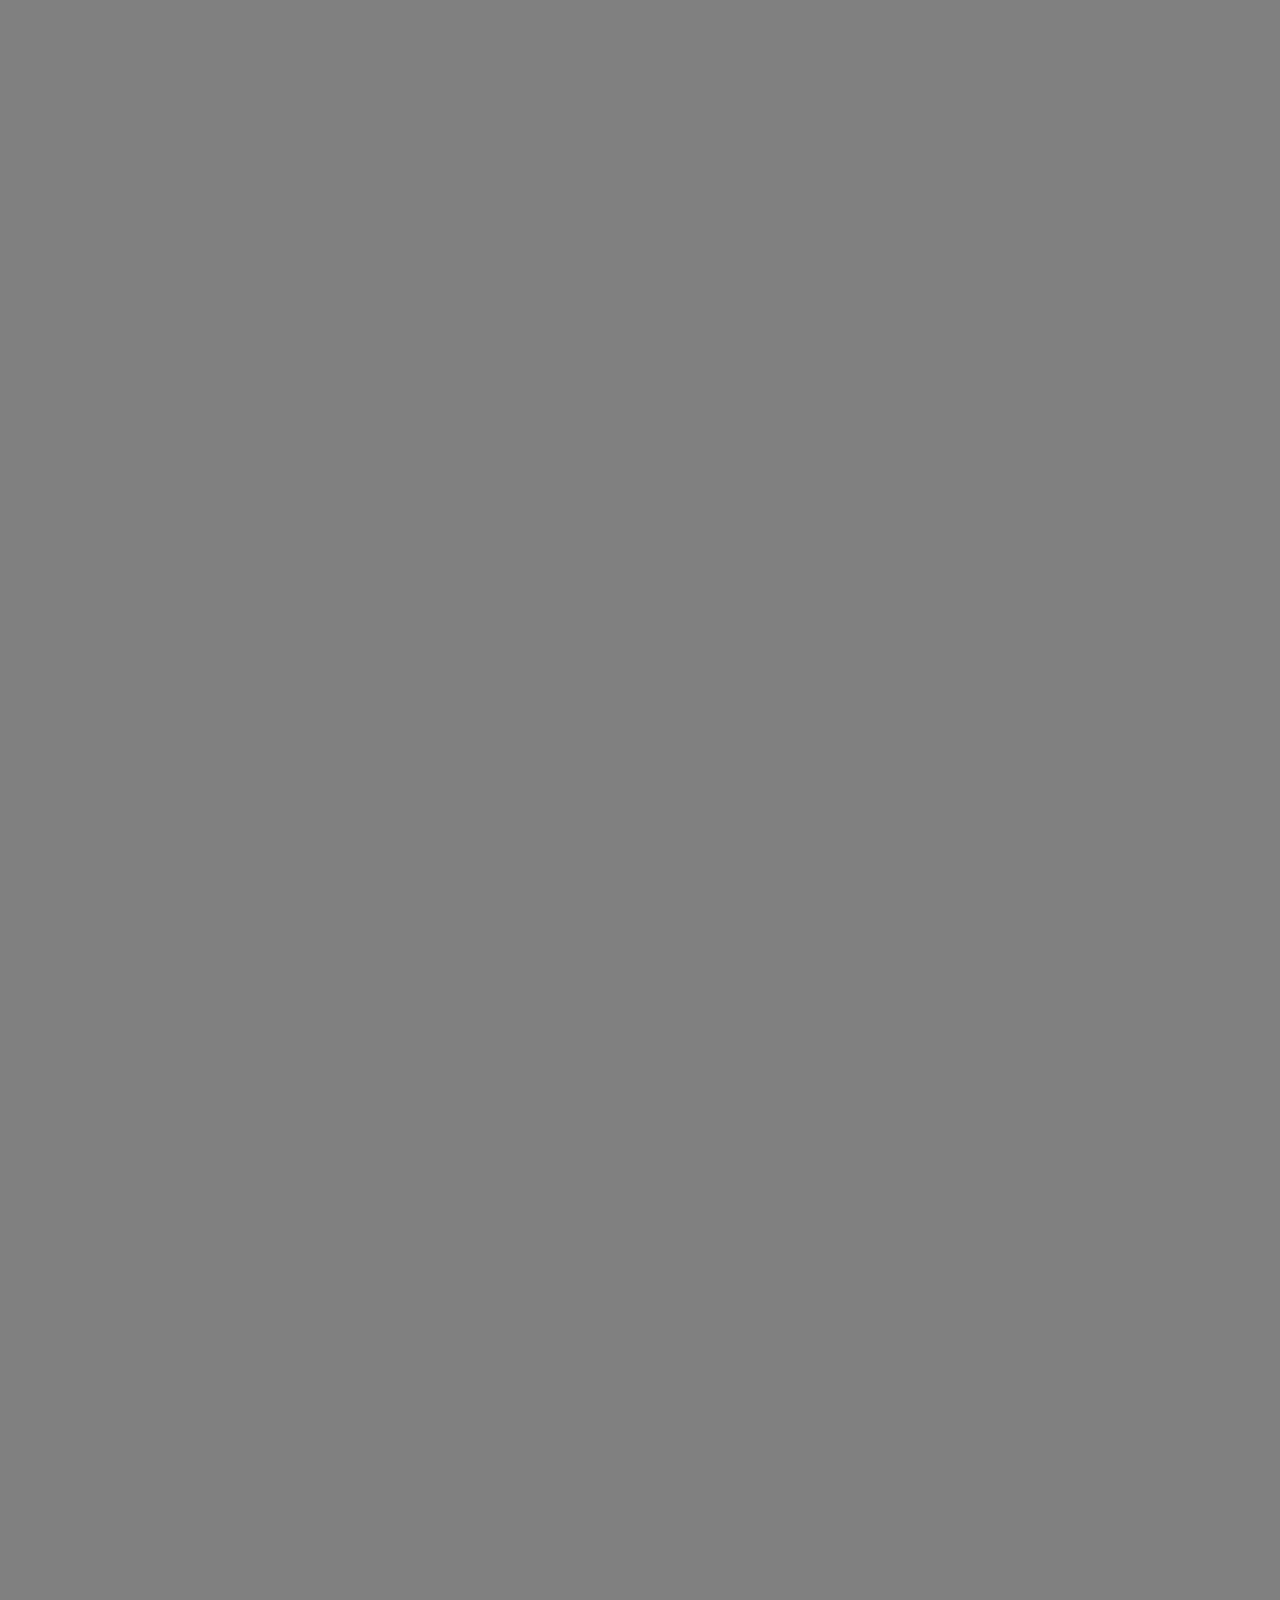
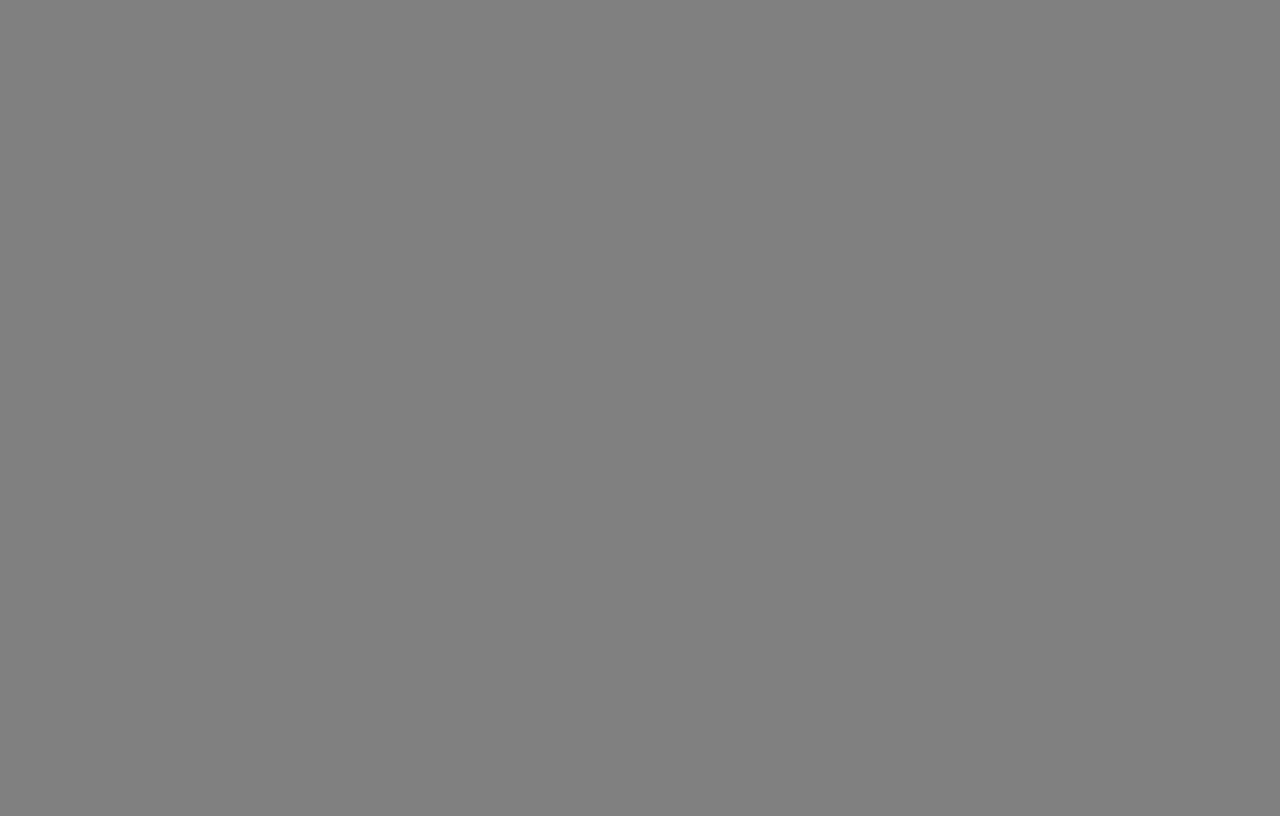
<file: .gitignore/login.html>
<!DOCTYPE html>
<html>
<head>
<meta charset="utf-8">
<meta name="viewport" content="width=device-width, initial-scale=1">
<title>Kids-3D</title>
<link rel="shortcut icon" type="image/x-icon" href="Kids-3D-logo.png" />
</head>
<body>
<style>
    #content {
        position: relative;
    }
    #content img {
        position: absolute;
        top: 0px;
        right: 0px;
    }
</style>

<div style="overflow-y: scroll; height: 4000px; overflow-y: hidden;">
<h1><span style="color: red">K</span><span style="color: orange">i</span><span style="color: gold">d</span><span style="color: lime">s</span><span style="color: blue">-</span><span style="color: indigo">3</span><span style="color: purple">D</span></h1><title><span style="color: red">K</span><span style="color: orange">i</span><span style="color: gold">d</span><span style="color: lime">s</span><span style="color: blue">-</span><span style="color: indigo">3</span><span style="color: purple">D</span></title>
 
<style>
body {
background: grey;
}

h1 {
margin: 0px auto;
color: white;
text-align: center;
font-size: 8em;
font-family: Arial, Helvetica, sans-serif;
text-shadow: 0 1px 0 #ccc, 0 2px 0 #ccc,
0 3px 0 #ccc, 0 4px 0 #ccc,
0 5px 0 #ccc, 0 6px 0 #ccc,
0 7px 0 #ccc, 0 8px 0 #ccc,
0 9px 0 #ccc, 0 10px 0 #ccc,
0 11px 0 #ccc, 0 12px 0 #ccc,
0 20px 30px rgba(0, 0, 0, 0.5);
}
</style>
<form>
<label for="Password">Password:</label>
<input type="password" id="password" name="Password" required>
<input type="submit" value="Login">
</form>
<script>
const password = document.getElementById("password"); 
var datastorepath = "datastore.txt";
var passwordspath = ".gitignore/passwords.js";
subprocess.run(["js", datastorepath]);
if (password.value === orderPassword)
process.run(["txt", datastorepath]);
}
</script>
</body>
</html>
</file>
<file: overlaytxt.css>
.image-container {
  position: relative; /* Make the container a positioning context */
  display: inline-block; /* Keeps the container size fixed to the image */
}

.image-container img {
  display: block; /* Removes extra space below the image */
}

.text-overlay {
  position: absolute;
  bottom: 10px; /* Set distance from the bottom edge of the image */
  left: 50%; /* Align horizontally to the center */
  transform: translateX(-50%); /* Adjust to keep it centered */
  color: white; /* Optional, adjust text color */
  font-size: 16px; /* Set fixed text size */
  font-weight: bold; /* Optional, for better visibility */
  white-space: nowrap; /* Prevent text from wrapping */
  pointer-events: none; /* Prevent text from being interactive, optional */
}
</file>
